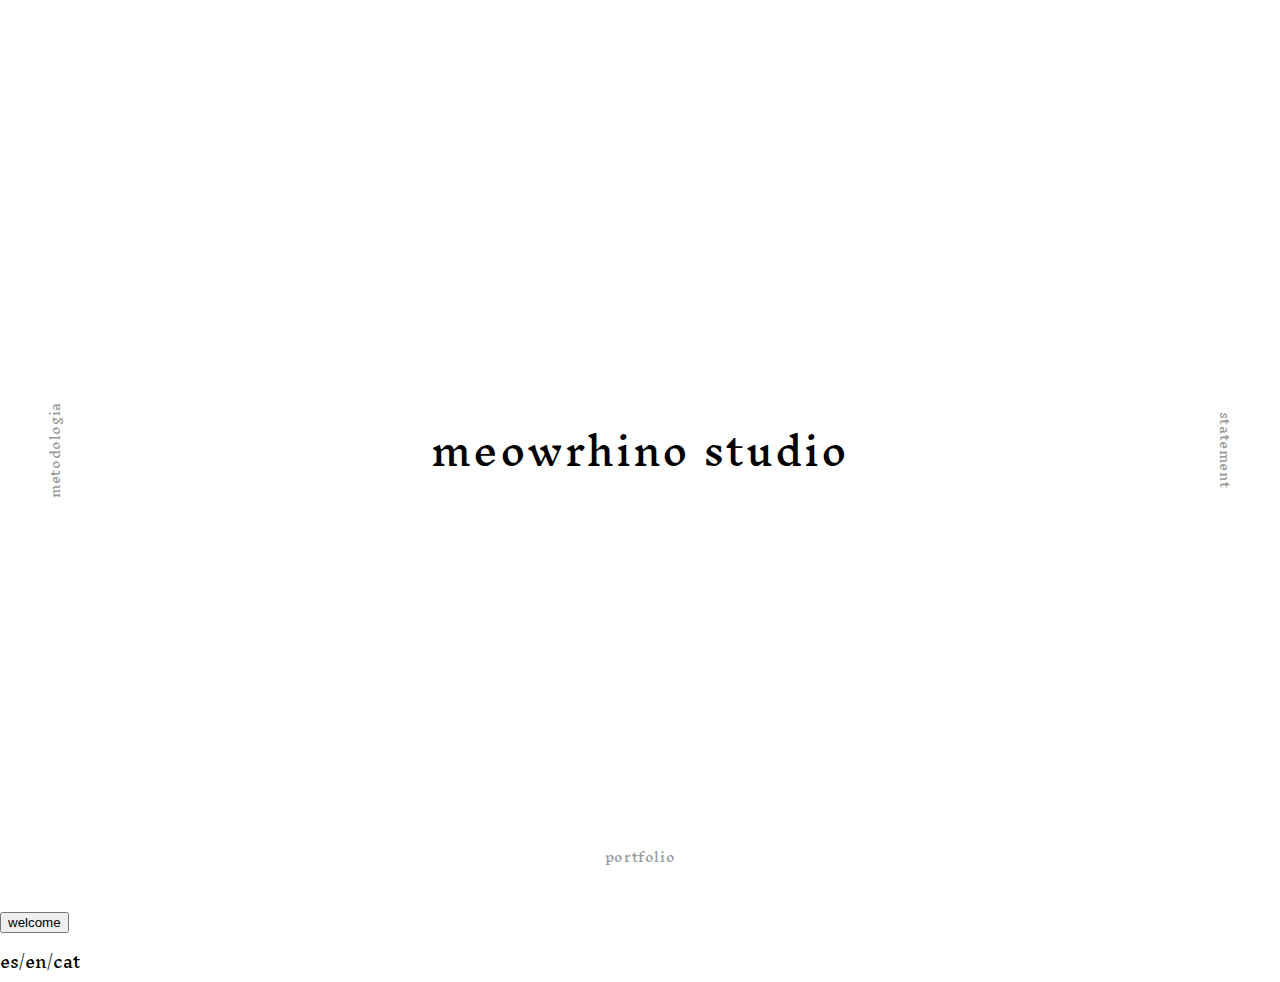
<file: index.html>
<!DOCTYPE html>
<html lang="es">

<head>
    <meta charset="UTF-8">
    <meta name="viewport" content="width=device-width, initial-scale=1.0">
    <meta name="theme-color" content="#ffffff" id="themeColor">

    <title>meowrhino studio</title>
    <meta name="description" content="meowrhino studio - estudio de diseño web basado en Barcelona">

    <link rel="preconnect" href="https://fonts.googleapis.com">
    <link rel="preconnect" href="https://fonts.gstatic.com" crossorigin>
    <link href="https://fonts.googleapis.com/css2?family=Inknut+Antiqua:wght@300;400;500;600;700&display=swap" rel="stylesheet">

    <link rel="stylesheet" href="style.css">
</head>

<body>
    <div id="content"></div>
    <script src="script.js"></script>
</body>

</html>
</file>
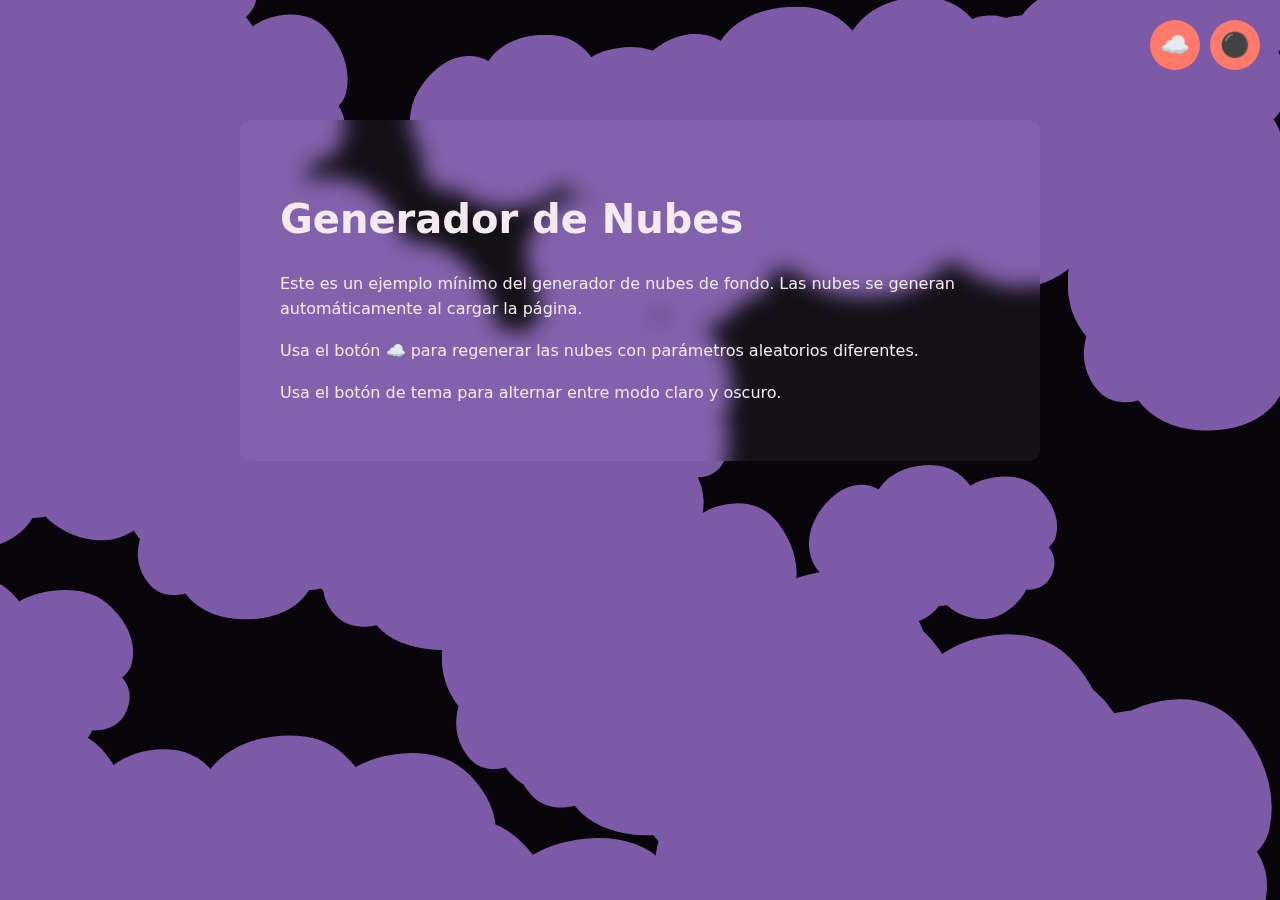
<file: generar nubes/ejemplo.html>
<!DOCTYPE html>
<html lang="es" data-theme="dark">

<head>
  <meta charset="UTF-8">
  <meta name="viewport" content="width=device-width, initial-scale=1.0">
  <title>Ejemplo - Generador de Nubes</title>
  <style>
    /* Variables de la forma de la nube */
    :root {
      --nube: polygon(
        99.426% 44.728%, 99.426% 44.728%, 99.871% 41.37%, 99.98% 37.982%, 99.78% 34.598%,
        99.298% 31.252%, 98.561% 27.979%, 97.597% 24.812%, 96.432% 21.786%, 95.095% 18.935%,
        93.611% 16.293%, 92.009% 13.895%, 92.009% 13.895%, 90.386% 11.942%, 88.654% 10.355%,
        86.828% 9.112%, 84.925% 8.191%, 82.96% 7.57%, 80.948% 7.227%, 78.907% 7.141%,
        76.851% 7.288%, 74.797% 7.648%, 72.759% 8.198%, 72.759% 8.198%, 71.935% 8.479%,
        71.117% 8.802%, 70.308% 9.166%, 69.509% 9.573%, 68.72% 10.022%, 67.943% 10.512%,
        67.179% 11.044%, 66.429% 11.618%, 65.695% 12.234%, 64.978% 12.891%, 64.978% 12.891%,
        64.649% 12.219%, 64.312% 11.557%, 63.967% 10.909%, 63.614% 10.272%, 63.253% 9.649%,
        62.886% 9.04%, 62.511% 8.446%, 62.129% 7.866%, 61.741% 7.301%, 61.347% 6.752%,
        61.347% 6.752%, 59.724% 4.799%, 57.992% 3.213%, 56.166% 1.97%, 54.263% 1.049%,
        52.297% 0.428%, 50.286% 0.085%, 48.245% -0.002%, 46.189% 0.145%, 44.134% 0.505%,
        42.097% 1.055%, 42.097% 1.055%, 40.406% 1.679%, 38.751% 2.481%, 37.142% 3.46%,
        35.59% 4.616%, 34.105% 5.948%, 32.698% 7.458%, 31.379% 9.143%, 30.159% 11.005%,
        29.048% 13.042%, 28.058% 15.255%, 28.058% 15.255%, 27.516% 14.778%, 26.964% 14.337%,
        26.402% 13.933%, 25.83% 13.569%, 25.248% 13.244%, 24.658% 12.962%, 24.058% 12.723%,
        23.45% 12.528%, 22.833% 12.38%, 22.208% 12.279%, 22.208% 12.279%, 20.213% 12.271%,
        18.266% 12.683%, 16.375% 13.478%, 14.546% 14.621%, 12.787% 16.076%, 11.105% 17.808%,
        9.507% 19.78%, 7.999% 21.958%, 6.591% 24.305%, 5.287% 26.786%, 5.287% 26.786%,
        4.106% 29.369%, 3.047% 32.078%, 2.125% 34.894%, 1.351% 37.802%, 0.74% 40.785%,
        0.303% 43.825%, 0.054% 46.906%, 0.005% 50.011%, 0.171% 53.123%, 0.563% 56.225%,
        0.563% 56.225%, 0.803% 57.519%, 1.083% 58.778%, 1.403% 60.002%, 1.761% 61.191%,
        2.155% 62.345%, 2.585% 63.464%, 3.048% 64.548%, 3.543% 65.596%, 4.069% 66.608%,
        4.625% 67.585%, 4.625% 67.585%, 4.542% 68.011%, 4.464% 68.44%, 4.393% 68.871%,
        4.327% 69.305%, 4.268% 69.741%, 4.213% 70.178%, 4.164% 70.615%, 4.121% 71.051%,
        4.083% 71.488%, 4.051% 71.922%, 4.051% 71.922%, 3.996% 73.58%, 4.052% 75.222%,
        4.213% 76.837%, 4.474% 78.417%, 4.83% 79.951%, 5.276% 81.431%, 5.804% 82.847%,
        6.411% 84.19%, 7.09% 85.449%, 7.837% 86.616%, 7.837% 86.616%, 8.563% 87.542%,
        9.34% 88.315%, 10.161% 88.942%, 11.018% 89.43%, 11.905% 89.786%, 12.816% 90.016%,
        13.742% 90.129%, 14.676% 90.131%, 15.613% 90.029%, 16.545% 89.83%, 16.545% 89.83%,
        16.634% 89.804%, 16.723% 89.777%, 16.811% 89.749%, 16.898% 89.72%, 16.984% 89.69%,
        17.07% 89.659%, 17.155% 89.627%, 17.239% 89.594%, 17.323% 89.559%, 17.406% 89.524%,
        17.406% 89.524%, 18.764% 91.763%, 20.268% 93.695%, 21.899% 95.335%, 23.639% 96.696%,
        25.466% 97.796%, 27.364% 98.648%, 29.312% 99.267%, 31.291% 99.669%, 33.281% 99.869%,
        35.265% 99.881%, 35.265% 99.881%, 37.204% 99.716%, 39.152% 99.364%, 41.086% 98.81%,
        42.982% 98.039%, 44.818% 97.037%, 46.57% 95.789%, 48.216% 94.281%, 49.733% 92.497%,
        51.097% 90.423%, 52.285% 88.045%, 52.285% 88.045%, 52.613% 88.03%, 52.941% 88.006%,
        53.268% 87.974%, 53.596% 87.932%, 53.924% 87.883%, 54.252% 87.825%, 54.58% 87.76%,
        54.907% 87.686%, 55.235% 87.606%, 55.563% 87.517%, 55.563% 87.517%, 56.701% 89.03%,
        57.907% 90.405%, 59.173% 91.64%, 60.492% 92.733%, 61.86% 93.682%, 63.268% 94.487%,
        64.712% 95.145%, 66.183% 95.656%, 67.675% 96.016%, 69.183% 96.225%, 69.183% 96.225%,
        70.986% 96.212%, 72.749% 95.872%, 74.466% 95.229%, 76.134% 94.307%, 77.746% 93.127%,
        79.298% 91.715%, 80.784% 90.093%, 82.2% 88.284%, 83.541% 86.312%, 84.801% 84.201%,
        84.801% 84.201%, 85.12% 83.613%, 85.428% 83.014%, 85.724% 82.403%, 86.009% 81.781%,
        86.282% 81.148%, 86.543% 80.506%, 86.793% 79.853%, 87.032% 79.191%, 87.258% 78.52%,
        87.473% 77.84%, 87.473% 77.84%, 88.153% 77.897%, 88.834% 77.883%, 89.514% 77.802%,
        90.192% 77.654%, 90.864% 77.441%, 91.529% 77.165%, 92.184% 76.827%, 92.828% 76.429%,
        93.458% 75.973%, 94.073% 75.46%, 94.073% 75.46%, 94.856% 74.659%, 95.566% 73.733%,
        96.202% 72.696%, 96.769% 71.559%, 97.267% 70.334%, 97.698% 69.035%, 98.065% 67.673%,
        98.369% 66.26%, 98.613% 64.81%, 98.797% 63.334%, 98.797% 63.334%, 98.894% 62.023%,
        98.915% 60.717%, 98.862% 59.423%, 98.738% 58.146%, 98.545% 56.892%, 98.284% 55.668%,
        97.958% 54.48%, 97.569% 53.334%, 97.12% 52.235%, 96.612% 51.191%, 96.612% 51.191%,
        96.993% 50.688%, 97.355% 50.158%, 97.696% 49.599%, 98.016% 49.009%, 98.313% 48.387%,
        98.586% 47.73%, 98.836% 47.038%, 99.059% 46.308%, 99.256% 45.539%, 99.426% 44.728%
      );
    }

    /* Paletas de color */
    html[data-theme="light"] {
      --bg: #f7f7f7;
      --text: #333333;
      --accent: #fcc61d;
      --clouds: #DEB887;
    }

    html[data-theme="dark"] {
      --bg: #07040a;
      --text: #f4eaef;
      --accent: #ff7a6a;
      --clouds: #7c5aa8;
    }

    /* Reset básico */
    * {
      box-sizing: border-box;
    }

    body {
      margin: 0;
      padding: 20px;
      font-family: system-ui, -apple-system, sans-serif;
      background-color: var(--bg);
      color: var(--text);
      overflow-x: hidden;
      transition: background-color 0.3s, color 0.3s;
      line-height: 1.6;
    }

    /* Contenedor de fondo de nubes */
    #backgroundContainer {
      position: fixed;
      top: 0;
      left: 0;
      width: 200%;
      height: 200%;
      pointer-events: none;
      overflow: hidden;
      z-index: -2;
    }

    /* Estilo de cada nube */
    .cloud {
      position: absolute;
      background: var(--clouds);
      clip-path: var(--nube);
      filter: drop-shadow(0 4px 6px rgba(0, 0, 0, 0.15));
      animation: float linear infinite;
    }

    /* Animaciones de flotación */
    @keyframes float1 {
      0% {
        transform: translate(0, 0);
      }
      50% {
        transform: translate(-30px, 20px) rotate(1deg);
      }
      100% {
        transform: translate(0, 0);
      }
    }

    @keyframes float2 {
      0% {
        transform: translate(0, 0);
      }
      50% {
        transform: translate(25px, -15px) rotate(-1deg);
      }
      100% {
        transform: translate(0, 0);
      }
    }

    @keyframes float3 {
      0% {
        transform: translate(0, 0);
      }
      50% {
        transform: translate(-20px, -25px) rotate(2deg);
      }
      100% {
        transform: translate(0, 0);
      }
    }

    @keyframes float4 {
      0% {
        transform: translate(0, 0);
      }
      50% {
        transform: translate(35px, 10px) rotate(-2deg);
      }
      100% {
        transform: translate(0, 0);
      }
    }

    /* Botones de control */
    nav {
      position: fixed;
      top: 20px;
      right: 20px;
      display: flex;
      gap: 10px;
      z-index: 1000;
    }

    nav button {
      background: var(--accent);
      border: none;
      border-radius: 50%;
      width: 50px;
      height: 50px;
      font-size: 24px;
      cursor: pointer;
      transition: transform 0.2s;
    }

    nav button:hover {
      transform: scale(1.1);
    }

    /* Contenido de ejemplo */
    .container {
      max-width: 800px;
      margin: 100px auto;
      padding: 40px;
      background: rgba(255, 255, 255, 0.05);
      border-radius: 10px;
      backdrop-filter: blur(10px);
    }

    h1 {
      font-size: 2.5em;
      margin-bottom: 0.5em;
    }

    p {
      margin-bottom: 1em;
    }
  </style>
</head>

<body>
  <!-- Contenedor de nubes (fondo dinámico) -->
  <div id="backgroundContainer"></div>

  <!-- Botones de control -->
  <nav>
    <button id="randomizeClouds" aria-label="regenerar nubes">☁️</button>
    <button id="toggleTheme" aria-label="cambiar tema">⚫️</button>
  </nav>

  <!-- Contenido de ejemplo -->
  <div class="container">
    <h1>Generador de Nubes</h1>
    <p>
      Este es un ejemplo mínimo del generador de nubes de fondo. Las nubes se generan automáticamente al cargar la
      página.
    </p>
    <p>
      Usa el botón ☁️ para regenerar las nubes con parámetros aleatorios diferentes.
    </p>
    <p>
      Usa el botón de tema para alternar entre modo claro y oscuro.
    </p>
  </div>

  <script>
    (() => {
      // Utilidades
      const qs = (sel) => document.querySelector(sel);
      const randomBetween = (min, max) => Math.random() * (max - min) + min;

      // Gestión de tema
      const themeBtn = qs("#toggleTheme");
      const root = document.documentElement;
      const themes = ["light", "dark"];
      const emojis = { light: "⚪️", dark: "⚫️" };

      let currentThemeIndex = Math.max(0, themes.indexOf(root.getAttribute("data-theme")));

      function applyTheme(theme) {
        root.setAttribute("data-theme", theme);
        themeBtn.textContent = emojis[theme] || "🎛️";
        currentThemeIndex = themes.indexOf(theme);
      }

      themeBtn.addEventListener("click", () => {
        currentThemeIndex = (currentThemeIndex + 1) % themes.length;
        applyTheme(themes[currentThemeIndex]);
      });

      // Gestión de nubes
      const bgContainer = qs("#backgroundContainer");

      function getRandomCloudParams() {
        let minW = randomBetween(40, 250);
        let maxW = randomBetween(400, 600);
        if (minW > maxW) [minW, maxW] = [maxW, minW];

        const isMobile = window.innerWidth <= 600;
        const count = isMobile
          ? Math.floor(randomBetween(20, 35))
          : Math.floor(randomBetween(50, 120));

        return {
          count,
          minWidth: minW,
          maxWidth: maxW,
          durationRange: [randomBetween(12, 20), randomBetween(22, 30)],
        };
      }

      function clearContainer(container) {
        while (container.firstChild) {
          container.removeChild(container.firstChild);
        }
      }

      function createCloud(params) {
        const cloud = document.createElement("div");
        cloud.className = "cloud";

        const w = randomBetween(params.minWidth, params.maxWidth);
        cloud.style.width = `${w}px`;
        cloud.style.height = `${w * randomBetween(0.6, 0.8)}px`;
        cloud.style.top = `${randomBetween(-10, 110)}%`;
        cloud.style.left = `${randomBetween(-10, 110)}%`;
        cloud.style.opacity = "1";

        cloud.style.animationDuration = `${randomBetween(...params.durationRange)}s`;
        cloud.style.animationDelay = `${randomBetween(0, 5)}s`;
        cloud.style.animationName = `float${Math.floor(randomBetween(1, 5))}`;

        return cloud;
      }

      function generateClouds(params) {
        clearContainer(bgContainer);

        const frag = document.createDocumentFragment();
        for (let i = 0; i < params.count; i++) {
          frag.appendChild(createCloud(params));
        }
        bgContainer.appendChild(frag);
      }

      // Inicializar
      let cloudParams = getRandomCloudParams();
      generateClouds(cloudParams);

      // Botón de randomización
      qs("#randomizeClouds").addEventListener("click", () => {
        cloudParams = getRandomCloudParams();
        generateClouds(cloudParams);
      });
    })();
  </script>
</body>

</html>
</file>
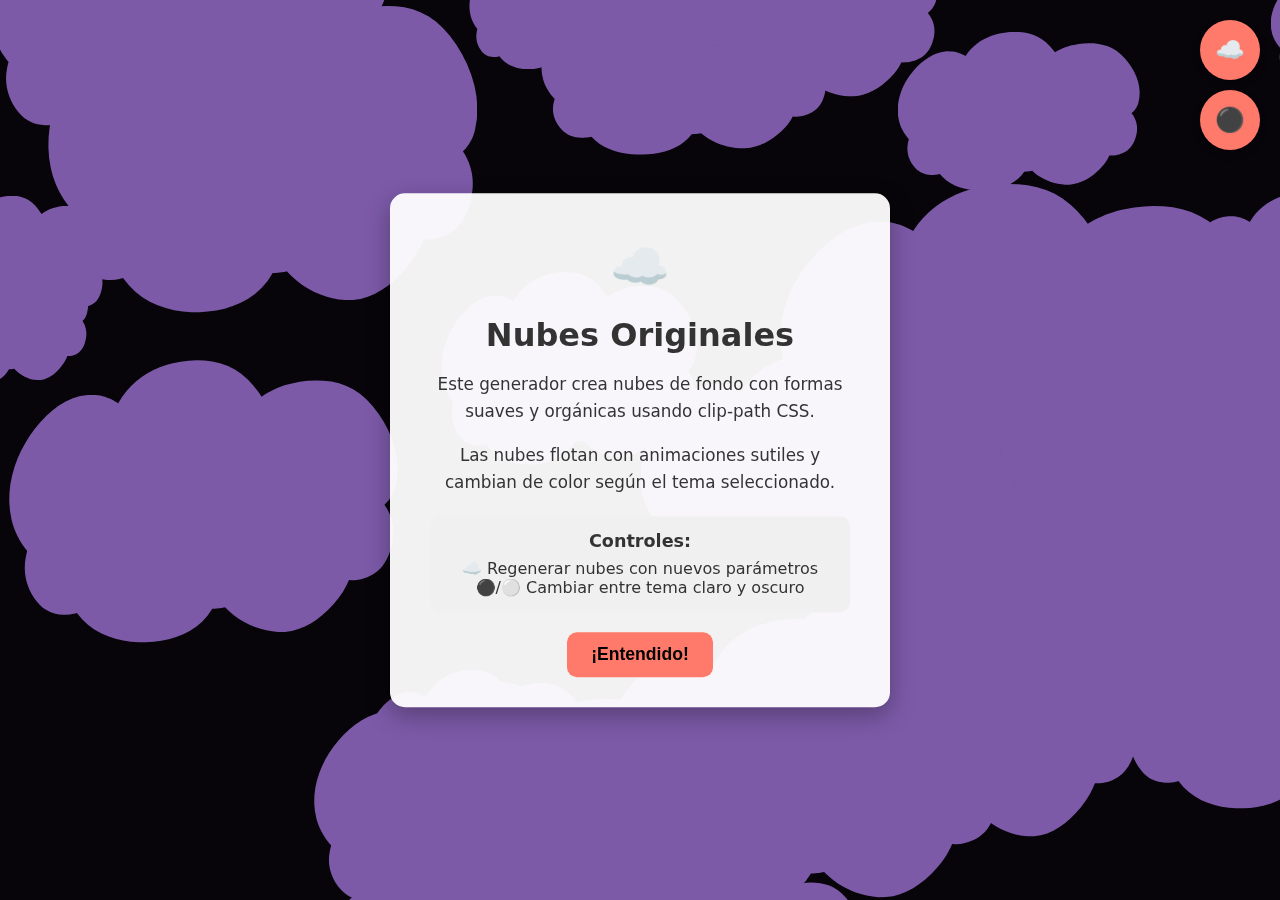
<file: generar nubes/verNubes.html>
<!DOCTYPE html>
<html lang="es" data-theme="dark">

<head>
  <meta charset="UTF-8">
  <meta name="viewport" content="width=device-width, initial-scale=1.0">
  <title>Nubes Originales - Vista Previa</title>
  <style>
    /* Variables de la forma de la nube */
    :root {
      --nube: polygon(
        99.426% 44.728%, 99.426% 44.728%, 99.871% 41.37%, 99.98% 37.982%, 99.78% 34.598%,
        99.298% 31.252%, 98.561% 27.979%, 97.597% 24.812%, 96.432% 21.786%, 95.095% 18.935%,
        93.611% 16.293%, 92.009% 13.895%, 92.009% 13.895%, 90.386% 11.942%, 88.654% 10.355%,
        86.828% 9.112%, 84.925% 8.191%, 82.96% 7.57%, 80.948% 7.227%, 78.907% 7.141%,
        76.851% 7.288%, 74.797% 7.648%, 72.759% 8.198%, 72.759% 8.198%, 71.935% 8.479%,
        71.117% 8.802%, 70.308% 9.166%, 69.509% 9.573%, 68.72% 10.022%, 67.943% 10.512%,
        67.179% 11.044%, 66.429% 11.618%, 65.695% 12.234%, 64.978% 12.891%, 64.978% 12.891%,
        64.649% 12.219%, 64.312% 11.557%, 63.967% 10.909%, 63.614% 10.272%, 63.253% 9.649%,
        62.886% 9.04%, 62.511% 8.446%, 62.129% 7.866%, 61.741% 7.301%, 61.347% 6.752%,
        61.347% 6.752%, 59.724% 4.799%, 57.992% 3.213%, 56.166% 1.97%, 54.263% 1.049%,
        52.297% 0.428%, 50.286% 0.085%, 48.245% -0.002%, 46.189% 0.145%, 44.134% 0.505%,
        42.097% 1.055%, 42.097% 1.055%, 40.406% 1.679%, 38.751% 2.481%, 37.142% 3.46%,
        35.59% 4.616%, 34.105% 5.948%, 32.698% 7.458%, 31.379% 9.143%, 30.159% 11.005%,
        29.048% 13.042%, 28.058% 15.255%, 28.058% 15.255%, 27.516% 14.778%, 26.964% 14.337%,
        26.402% 13.933%, 25.83% 13.569%, 25.248% 13.244%, 24.658% 12.962%, 24.058% 12.723%,
        23.45% 12.528%, 22.833% 12.38%, 22.208% 12.279%, 22.208% 12.279%, 20.213% 12.271%,
        18.266% 12.683%, 16.375% 13.478%, 14.546% 14.621%, 12.787% 16.076%, 11.105% 17.808%,
        9.507% 19.78%, 7.999% 21.958%, 6.591% 24.305%, 5.287% 26.786%, 5.287% 26.786%,
        4.106% 29.369%, 3.047% 32.078%, 2.125% 34.894%, 1.351% 37.802%, 0.74% 40.785%,
        0.303% 43.825%, 0.054% 46.906%, 0.005% 50.011%, 0.171% 53.123%, 0.563% 56.225%,
        0.563% 56.225%, 0.803% 57.519%, 1.083% 58.778%, 1.403% 60.002%, 1.761% 61.191%,
        2.155% 62.345%, 2.585% 63.464%, 3.048% 64.548%, 3.543% 65.596%, 4.069% 66.608%,
        4.625% 67.585%, 4.625% 67.585%, 4.542% 68.011%, 4.464% 68.44%, 4.393% 68.871%,
        4.327% 69.305%, 4.268% 69.741%, 4.213% 70.178%, 4.164% 70.615%, 4.121% 71.051%,
        4.083% 71.488%, 4.051% 71.922%, 4.051% 71.922%, 3.996% 73.58%, 4.052% 75.222%,
        4.213% 76.837%, 4.474% 78.417%, 4.83% 79.951%, 5.276% 81.431%, 5.804% 82.847%,
        6.411% 84.19%, 7.09% 85.449%, 7.837% 86.616%, 7.837% 86.616%, 8.563% 87.542%,
        9.34% 88.315%, 10.161% 88.942%, 11.018% 89.43%, 11.905% 89.786%, 12.816% 90.016%,
        13.742% 90.129%, 14.676% 90.131%, 15.613% 90.029%, 16.545% 89.83%, 16.545% 89.83%,
        16.634% 89.804%, 16.723% 89.777%, 16.811% 89.749%, 16.898% 89.72%, 16.984% 89.69%,
        17.07% 89.659%, 17.155% 89.627%, 17.239% 89.594%, 17.323% 89.559%, 17.406% 89.524%,
        17.406% 89.524%, 18.764% 91.763%, 20.268% 93.695%, 21.899% 95.335%, 23.639% 96.696%,
        25.466% 97.796%, 27.364% 98.648%, 29.312% 99.267%, 31.291% 99.669%, 33.281% 99.869%,
        35.265% 99.881%, 35.265% 99.881%, 37.204% 99.716%, 39.152% 99.364%, 41.086% 98.81%,
        42.982% 98.039%, 44.818% 97.037%, 46.57% 95.789%, 48.216% 94.281%, 49.733% 92.497%,
        51.097% 90.423%, 52.285% 88.045%, 52.285% 88.045%, 52.613% 88.03%, 52.941% 88.006%,
        53.268% 87.974%, 53.596% 87.932%, 53.924% 87.883%, 54.252% 87.825%, 54.58% 87.76%,
        54.907% 87.686%, 55.235% 87.606%, 55.563% 87.517%, 55.563% 87.517%, 56.701% 89.03%,
        57.907% 90.405%, 59.173% 91.64%, 60.492% 92.733%, 61.86% 93.682%, 63.268% 94.487%,
        64.712% 95.145%, 66.183% 95.656%, 67.675% 96.016%, 69.183% 96.225%, 69.183% 96.225%,
        70.986% 96.212%, 72.749% 95.872%, 74.466% 95.229%, 76.134% 94.307%, 77.746% 93.127%,
        79.298% 91.715%, 80.784% 90.093%, 82.2% 88.284%, 83.541% 86.312%, 84.801% 84.201%,
        84.801% 84.201%, 85.12% 83.613%, 85.428% 83.014%, 85.724% 82.403%, 86.009% 81.781%,
        86.282% 81.148%, 86.543% 80.506%, 86.793% 79.853%, 87.032% 79.191%, 87.258% 78.52%,
        87.473% 77.84%, 87.473% 77.84%, 88.153% 77.897%, 88.834% 77.883%, 89.514% 77.802%,
        90.192% 77.654%, 90.864% 77.441%, 91.529% 77.165%, 92.184% 76.827%, 92.828% 76.429%,
        93.458% 75.973%, 94.073% 75.46%, 94.073% 75.46%, 94.856% 74.659%, 95.566% 73.733%,
        96.202% 72.696%, 96.769% 71.559%, 97.267% 70.334%, 97.698% 69.035%, 98.065% 67.673%,
        98.369% 66.26%, 98.613% 64.81%, 98.797% 63.334%, 98.797% 63.334%, 98.894% 62.023%,
        98.915% 60.717%, 98.862% 59.423%, 98.738% 58.146%, 98.545% 56.892%, 98.284% 55.668%,
        97.958% 54.48%, 97.569% 53.334%, 97.12% 52.235%, 96.612% 51.191%, 96.612% 51.191%,
        96.993% 50.688%, 97.355% 50.158%, 97.696% 49.599%, 98.016% 49.009%, 98.313% 48.387%,
        98.586% 47.73%, 98.836% 47.038%, 99.059% 46.308%, 99.256% 45.539%, 99.426% 44.728%
      );
    }

    /* Paletas de color */
    html[data-theme="light"] {
      --bg: #f7f7f7;
      --text: #333333;
      --accent: #fcc61d;
      --clouds: #DEB887;
    }

    html[data-theme="dark"] {
      --bg: #07040a;
      --text: #f4eaef;
      --accent: #ff7a6a;
      --clouds: #7c5aa8;
    }

    /* Reset básico */
    * {
      box-sizing: border-box;
    }

    body {
      margin: 0;
      padding: 0;
      font-family: system-ui, -apple-system, sans-serif;
      background-color: var(--bg);
      color: var(--text);
      overflow: hidden;
      transition: background-color 0.3s, color 0.3s;
    }

    /* Contenedor de fondo de nubes */
    #backgroundContainer {
      position: fixed;
      top: 0;
      left: 0;
      width: 200%;
      height: 200%;
      pointer-events: none;
      overflow: hidden;
      z-index: 1;
    }

    /* Estilo de cada nube */
    .cloud {
      position: absolute;
      background: var(--clouds);
      clip-path: var(--nube);
      filter: drop-shadow(0 4px 6px rgba(0, 0, 0, 0.15));
      animation: float linear infinite;
    }

    /* Animaciones de flotación */
    @keyframes float1 {
      0% {
        transform: translate(0, 0);
      }

      50% {
        transform: translate(-30px, 20px) rotate(1deg);
      }

      100% {
        transform: translate(0, 0);
      }
    }

    @keyframes float2 {
      0% {
        transform: translate(0, 0);
      }

      50% {
        transform: translate(25px, -15px) rotate(-1deg);
      }

      100% {
        transform: translate(0, 0);
      }
    }

    @keyframes float3 {
      0% {
        transform: translate(0, 0);
      }

      50% {
        transform: translate(-20px, -25px) rotate(2deg);
      }

      100% {
        transform: translate(0, 0);
      }
    }

    @keyframes float4 {
      0% {
        transform: translate(0, 0);
      }

      50% {
        transform: translate(35px, 10px) rotate(-2deg);
      }

      100% {
        transform: translate(0, 0);
      }
    }

    /* Botones de control */
    nav {
      position: fixed;
      top: 20px;
      right: 20px;
      display: flex;
      gap: 10px;
      z-index: 1000;
      flex-direction: column;
    }

    nav button {
      background: var(--accent);
      border: none;
      border-radius: 50%;
      width: 60px;
      height: 60px;
      font-size: 24px;
      cursor: pointer;
      transition: transform 0.2s;
      box-shadow: 0 4px 8px rgba(0, 0, 0, 0.2);
    }

    nav button:hover {
      transform: scale(1.1);
    }

    nav button:active {
      transform: scale(0.95);
    }

    /* Panel de información */
    .preview-info {
      position: fixed;
      top: 50%;
      left: 50%;
      transform: translate(-50%, -50%);
      background: rgba(255, 255, 255, 0.95);
      border-radius: 15px;
      padding: 30px 40px;
      max-width: 500px;
      z-index: 999;
      box-shadow: 0 8px 24px rgba(0, 0, 0, 0.3);
      text-align: center;
      color: #333;
    }

    .preview-info h1 {
      font-size: 2em;
      margin-bottom: 15px;
      color: #333;
    }

    .preview-info p {
      font-size: 1.05em;
      line-height: 1.6;
      margin-bottom: 12px;
    }

    .preview-info .emoji {
      font-size: 3em;
      margin: 15px 0;
      display: block;
    }

    .preview-info .controls-hint {
      background: #f0f0f0;
      padding: 15px;
      border-radius: 10px;
      margin-top: 20px;
    }

    .preview-info .controls-hint strong {
      display: block;
      margin-bottom: 8px;
      font-size: 1.1em;
    }

    .close-info {
      background: var(--accent);
      border: none;
      border-radius: 10px;
      padding: 12px 24px;
      font-size: 1.1em;
      font-weight: bold;
      cursor: pointer;
      margin-top: 20px;
      transition: all 0.2s ease;
    }

    .close-info:hover {
      transform: scale(1.05);
    }

    .close-info:active {
      transform: scale(0.95);
    }

    .preview-info.hidden {
      display: none;
    }

    /* Botón para mostrar info de nuevo */
    #showInfo {
      position: fixed;
      bottom: 20px;
      left: 50%;
      transform: translateX(-50%);
      background: rgba(255, 255, 255, 0.9);
      border: none;
      border-radius: 25px;
      padding: 10px 20px;
      font-size: 0.9em;
      cursor: pointer;
      z-index: 998;
      transition: all 0.2s ease;
      color: #333;
    }

    #showInfo:hover {
      background: #ffffff;
      transform: translateX(-50%) scale(1.05);
    }

    @media (max-width: 600px) {
      nav {
        flex-direction: row;
        top: auto;
        bottom: 20px;
      }

      nav button {
        width: 50px;
        height: 50px;
        font-size: 20px;
      }

      .preview-info {
        padding: 20px;
        max-width: 90%;
      }

      .preview-info h1 {
        font-size: 1.5em;
      }

      .preview-info p {
        font-size: 0.95em;
      }
    }
  </style>
</head>

<body>
  <!-- Contenedor de nubes (fondo dinámico) -->
  <div id="backgroundContainer"></div>

  <!-- Botones de control -->
  <nav>
    <button id="randomizeClouds" aria-label="regenerar nubes" title="Regenerar nubes">☁️</button>
    <button id="toggleTheme" aria-label="cambiar tema" title="Cambiar tema">⚫️</button>
  </nav>

  <!-- Panel de información -->
  <div class="preview-info" id="infoPanel">
    <span class="emoji">☁️</span>
    <h1>Nubes Originales</h1>
    <p>
      Este generador crea nubes de fondo con formas suaves y orgánicas usando clip-path CSS.
    </p>
    <p>
      Las nubes flotan con animaciones sutiles y cambian de color según el tema seleccionado.
    </p>
    <div class="controls-hint">
      <strong>Controles:</strong>
      ☁️ Regenerar nubes con nuevos parámetros<br>
      ⚫️/⚪️ Cambiar entre tema claro y oscuro
    </div>
    <button class="close-info" id="closeInfo">¡Entendido!</button>
  </div>

  <!-- Botón para mostrar info de nuevo -->
  <button id="showInfo" style="display: none;">ℹ️ Mostrar información</button>

  <script>
    (() => {
      // Utilidades
      const qs = (sel) => document.querySelector(sel);
      const randomBetween = (min, max) => Math.random() * (max - min) + min;

      // Gestión de tema
      const themeBtn = qs("#toggleTheme");
      const root = document.documentElement;
      const themes = ["light", "dark"];
      const emojis = { light: "⚪️", dark: "⚫️" };

      let currentThemeIndex = Math.max(0, themes.indexOf(root.getAttribute("data-theme")));

      function applyTheme(theme) {
        root.setAttribute("data-theme", theme);
        themeBtn.textContent = emojis[theme] || "🎛️";
        currentThemeIndex = themes.indexOf(theme);
      }

      themeBtn.addEventListener("click", () => {
        currentThemeIndex = (currentThemeIndex + 1) % themes.length;
        applyTheme(themes[currentThemeIndex]);
      });

      // Gestión de nubes
      const bgContainer = qs("#backgroundContainer");

      function getRandomCloudParams() {
        let minW = randomBetween(40, 250);
        let maxW = randomBetween(400, 600);
        if (minW > maxW) [minW, maxW] = [maxW, minW];

        const isMobile = window.innerWidth <= 600;
        const count = isMobile
          ? Math.floor(randomBetween(20, 35))
          : Math.floor(randomBetween(50, 120));

        return {
          count,
          minWidth: minW,
          maxWidth: maxW,
          durationRange: [randomBetween(12, 20), randomBetween(22, 30)],
        };
      }

      function clearContainer(container) {
        while (container.firstChild) {
          container.removeChild(container.firstChild);
        }
      }

      function createCloud(params) {
        const cloud = document.createElement("div");
        cloud.className = "cloud";

        const w = randomBetween(params.minWidth, params.maxWidth);
        cloud.style.width = `${w}px`;
        cloud.style.height = `${w * randomBetween(0.6, 0.8)}px`;
        cloud.style.top = `${randomBetween(-10, 110)}%`;
        cloud.style.left = `${randomBetween(-10, 110)}%`;
        cloud.style.opacity = "1";

        cloud.style.animationDuration = `${randomBetween(...params.durationRange)}s`;
        cloud.style.animationDelay = `${randomBetween(0, 5)}s`;
        cloud.style.animationName = `float${Math.floor(randomBetween(1, 5))}`;

        return cloud;
      }

      function generateClouds(params) {
        clearContainer(bgContainer);

        const frag = document.createDocumentFragment();
        for (let i = 0; i < params.count; i++) {
          frag.appendChild(createCloud(params));
        }
        bgContainer.appendChild(frag);
        console.log(`☁️ ${params.count} nubes generadas`);
      }

      // Inicializar
      let cloudParams = getRandomCloudParams();
      generateClouds(cloudParams);

      // Botón de randomización
      qs("#randomizeClouds").addEventListener("click", () => {
        cloudParams = getRandomCloudParams();
        generateClouds(cloudParams);
      });

      // Gestión del panel de información
      const infoPanel = document.getElementById('infoPanel');
      const closeInfoBtn = document.getElementById('closeInfo');
      const showInfoBtn = document.getElementById('showInfo');

      closeInfoBtn.addEventListener('click', () => {
        infoPanel.classList.add('hidden');
        showInfoBtn.style.display = 'block';
      });

      showInfoBtn.addEventListener('click', () => {
        infoPanel.classList.remove('hidden');
        showInfoBtn.style.display = 'none';
      });

      // Cerrar con tecla Escape
      document.addEventListener('keydown', (e) => {
        if (e.key === 'Escape' && !infoPanel.classList.contains('hidden')) {
          closeInfoBtn.click();
        }
      });

      console.log('☁️ Generador de nubes originales iniciado');
    })();
  </script>
</body>

</html>
</file>
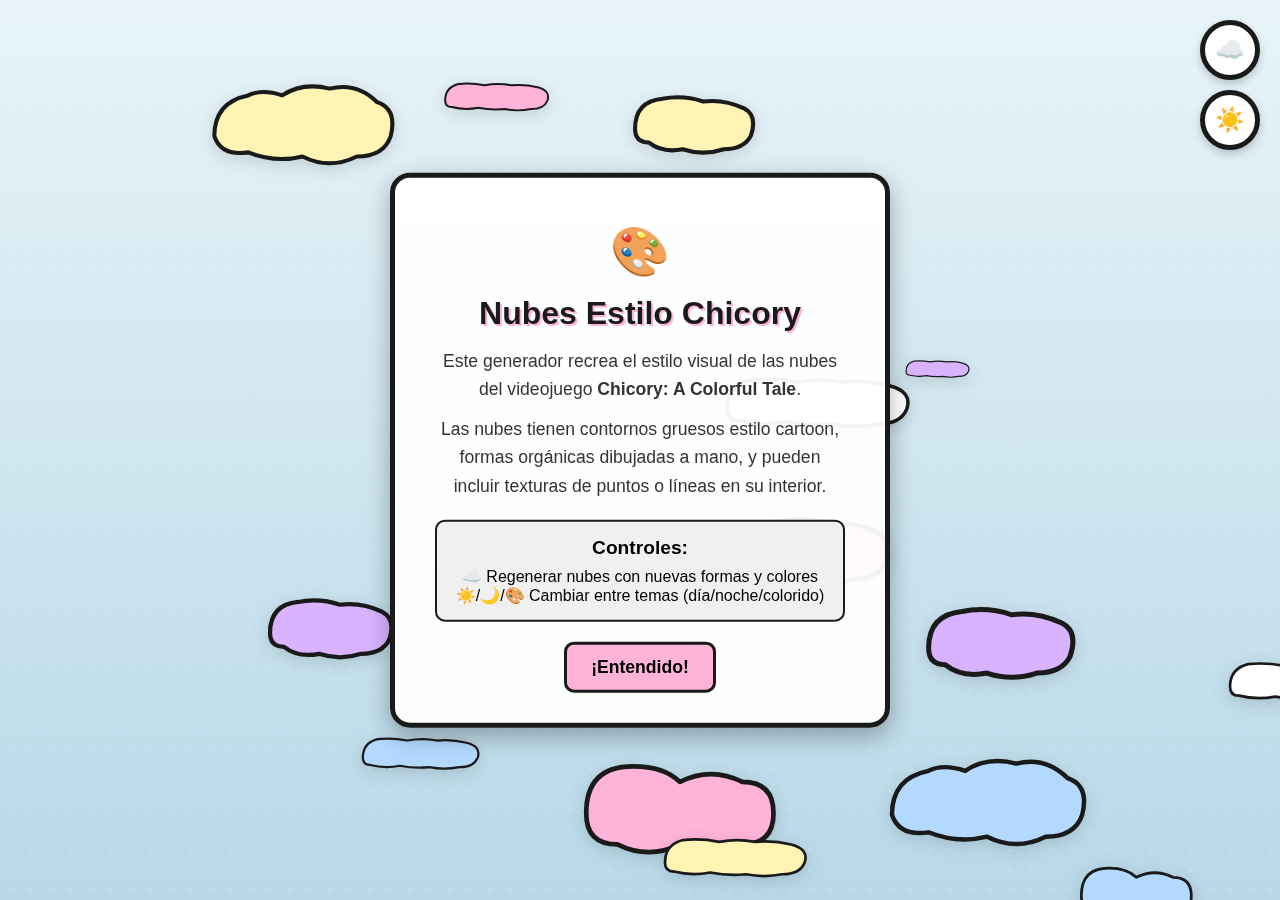
<file: nubeschicory/verNubes.html>
<!DOCTYPE html>
<html lang="es" data-theme="light">

<head>
  <meta charset="UTF-8">
  <meta name="viewport" content="width=device-width, initial-scale=1.0">
  <title>Nubes Estilo Chicory - Vista Previa</title>
  <link rel="stylesheet" href="nubesChicory.css">
  <style>
    /* Estilos adicionales para la vista previa */
    .preview-info {
      position: fixed;
      top: 50%;
      left: 50%;
      transform: translate(-50%, -50%);
      background: rgba(255, 255, 255, 0.95);
      border: 5px solid #1a1a1a;
      border-radius: 20px;
      padding: 30px 40px;
      max-width: 500px;
      z-index: 999;
      box-shadow: 0 8px 24px rgba(0, 0, 0, 0.3);
      text-align: center;
      font-family: 'Comic Sans MS', 'Chalkboard SE', 'Comic Neue', cursive, sans-serif;
    }

    .preview-info h1 {
      font-size: 2em;
      margin-bottom: 15px;
      color: #1a1a1a;
      text-shadow: 2px 2px 0 #ffb3d9;
    }

    .preview-info p {
      font-size: 1.1em;
      line-height: 1.6;
      color: #333;
      margin-bottom: 12px;
    }

    .preview-info .emoji {
      font-size: 3em;
      margin: 15px 0;
      display: block;
    }

    .preview-info .controls-hint {
      background: #f0f0f0;
      padding: 15px;
      border-radius: 10px;
      margin-top: 20px;
      border: 2px solid #1a1a1a;
    }

    .preview-info .controls-hint strong {
      display: block;
      margin-bottom: 8px;
      font-size: 1.2em;
    }

    .close-info {
      background: #ffb3d9;
      border: 3px solid #1a1a1a;
      border-radius: 10px;
      padding: 12px 24px;
      font-size: 1.1em;
      font-weight: bold;
      cursor: pointer;
      margin-top: 20px;
      font-family: inherit;
      transition: all 0.2s ease;
    }

    .close-info:hover {
      background: #ff99cc;
      transform: scale(1.05);
    }

    .close-info:active {
      transform: scale(0.95);
    }

    .preview-info.hidden {
      display: none;
    }

    /* Botón para mostrar info de nuevo */
    #showInfo {
      position: fixed;
      bottom: 20px;
      left: 50%;
      transform: translateX(-50%);
      background: rgba(255, 255, 255, 0.9);
      border: 3px solid #1a1a1a;
      border-radius: 25px;
      padding: 10px 20px;
      font-size: 0.9em;
      cursor: pointer;
      z-index: 998;
      font-family: inherit;
      transition: all 0.2s ease;
    }

    #showInfo:hover {
      background: #ffffff;
      transform: translateX(-50%) scale(1.05);
    }

    @media (max-width: 600px) {
      .preview-info {
        padding: 20px;
        max-width: 90%;
      }

      .preview-info h1 {
        font-size: 1.5em;
      }

      .preview-info p {
        font-size: 0.95em;
      }
    }
  </style>
</head>

<body>
  <!-- Contenedor de fondo con patrón -->
  <div id="backgroundContainer"></div>

  <!-- Contenedor de nubes SVG -->
  <div id="cloudsContainer"></div>

  <!-- Botones de control -->
  <nav>
    <button id="regenerateClouds" aria-label="regenerar nubes" title="Regenerar nubes">☁️</button>
    <button id="toggleTheme" aria-label="cambiar tema" title="Cambiar tema">☀️</button>
  </nav>

  <!-- Panel de información -->
  <div class="preview-info" id="infoPanel">
    <span class="emoji">🎨</span>
    <h1>Nubes Estilo Chicory</h1>
    <p>
      Este generador recrea el estilo visual de las nubes del videojuego <strong>Chicory: A Colorful Tale</strong>.
    </p>
    <p>
      Las nubes tienen contornos gruesos estilo cartoon, formas orgánicas dibujadas a mano, y pueden incluir texturas
      de puntos o líneas en su interior.
    </p>
    <div class="controls-hint">
      <strong>Controles:</strong>
      ☁️ Regenerar nubes con nuevas formas y colores<br>
      ☀️/🌙/🎨 Cambiar entre temas (día/noche/colorido)
    </div>
    <button class="close-info" id="closeInfo">¡Entendido!</button>
  </div>

  <!-- Botón para mostrar info de nuevo -->
  <button id="showInfo" style="display: none;">ℹ️ Mostrar información</button>

  <script src="nubesChicory.js"></script>
  <script>
    // Gestión del panel de información
    const infoPanel = document.getElementById('infoPanel');
    const closeInfoBtn = document.getElementById('closeInfo');
    const showInfoBtn = document.getElementById('showInfo');

    closeInfoBtn.addEventListener('click', () => {
      infoPanel.classList.add('hidden');
      showInfoBtn.style.display = 'block';
    });

    showInfoBtn.addEventListener('click', () => {
      infoPanel.classList.remove('hidden');
      showInfoBtn.style.display = 'none';
    });

    // Cerrar con tecla Escape
    document.addEventListener('keydown', (e) => {
      if (e.key === 'Escape' && !infoPanel.classList.contains('hidden')) {
        closeInfoBtn.click();
      }
    });
  </script>
</body>

</html>
</file>
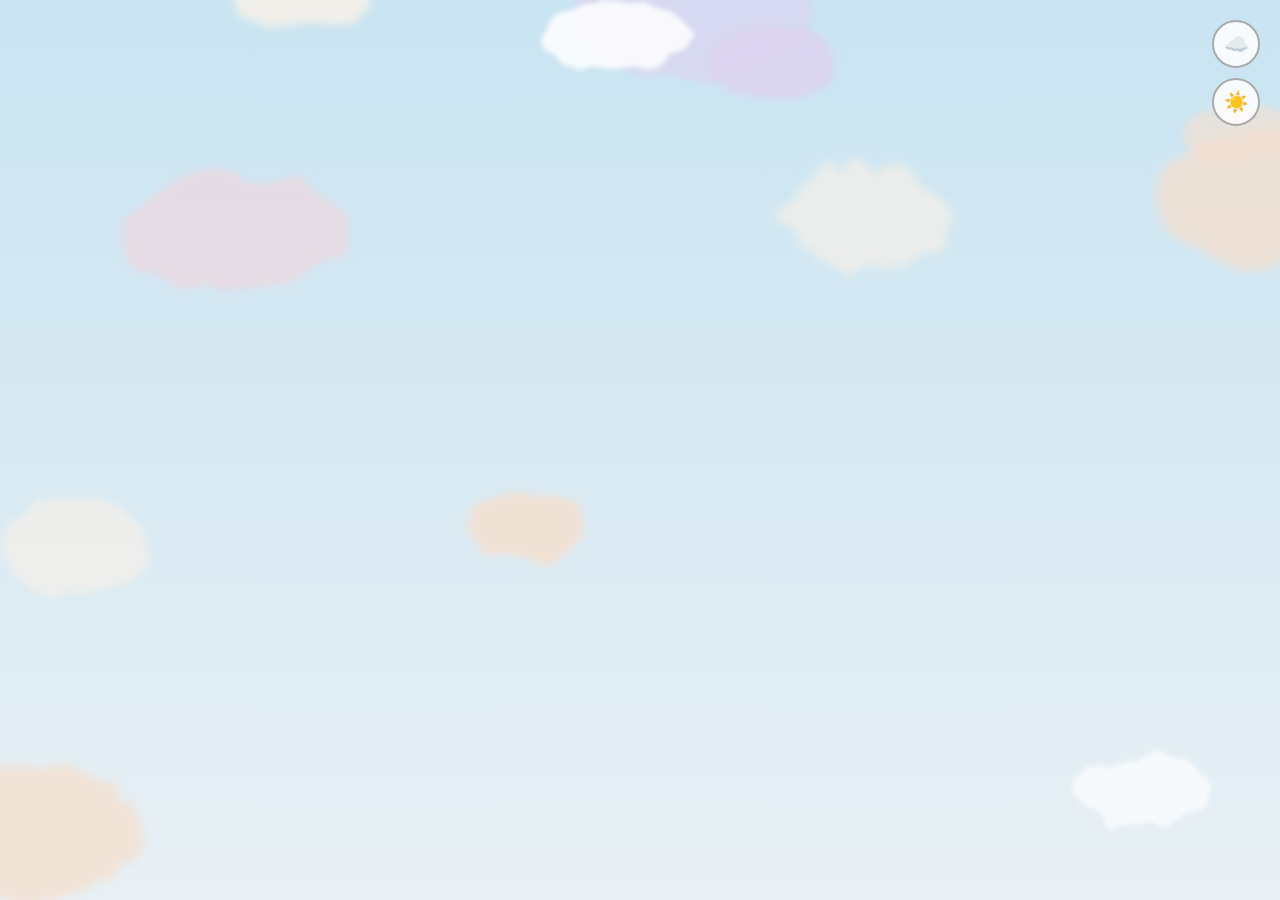
<file: nubes/nubes3/verNubes.html>
<!DOCTYPE html>
<html lang="es" data-theme="light">

<head>
  <meta charset="UTF-8">
  <meta name="viewport" content="width=device-width, initial-scale=1.0">
  <title>Nubes 3 — Nubes suaves procedurales</title>
  <link rel="stylesheet" href="nubes3.css">
</head>

<body>
  <div id="cloudsContainer"></div>

  <nav>
    <button id="regenerateClouds" aria-label="regenerar nubes" title="Regenerar nubes">☁️</button>
    <button id="toggleTheme" aria-label="cambiar tema" title="Cambiar tema">☀️</button>
  </nav>

  <script src="nubes3.js"></script>
</body>

</html>
</file>
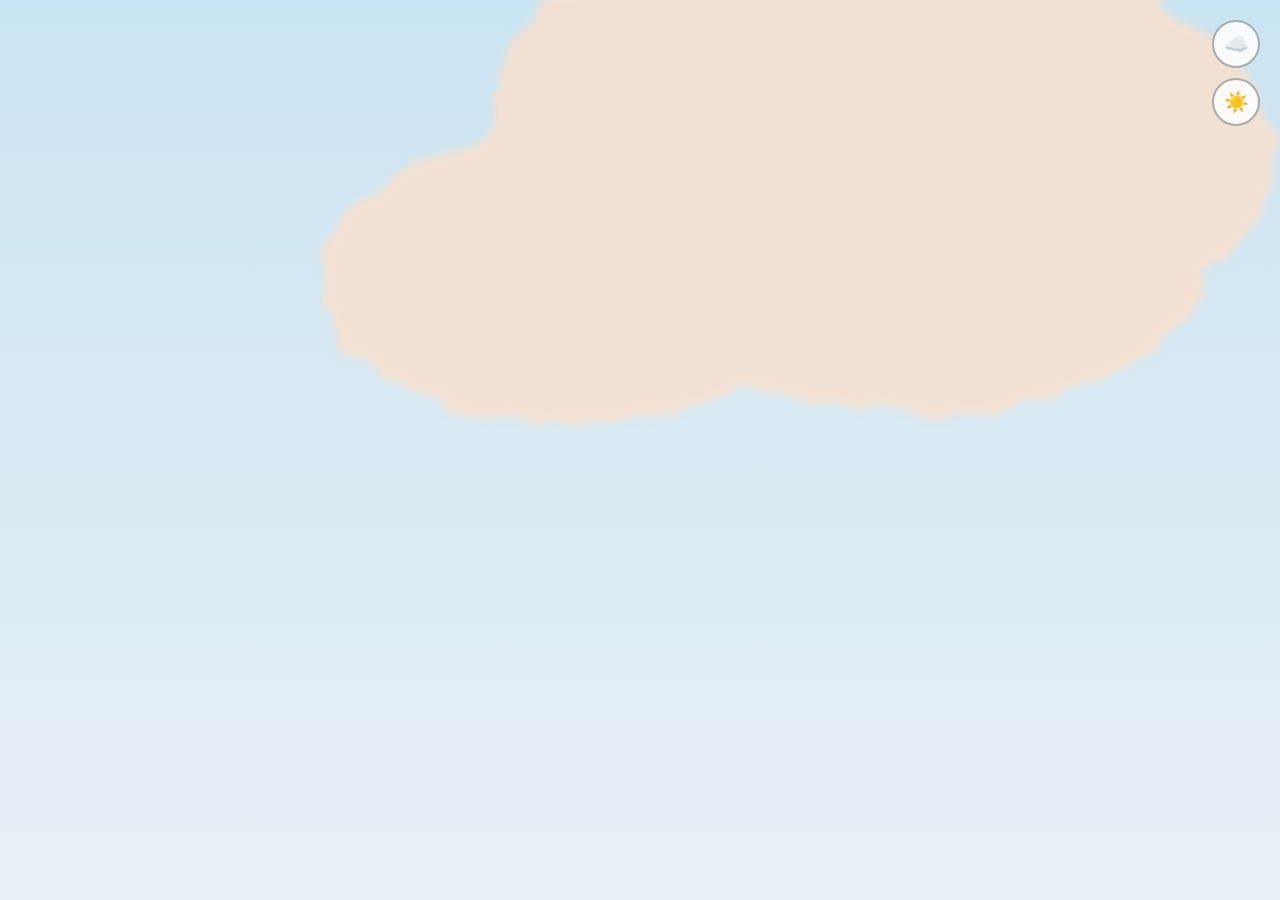
<file: nubes/nubes4/verNubes.html>
<!DOCTYPE html>
<html lang="es" data-theme="light">

<head>
  <meta charset="UTF-8">
  <meta name="viewport" content="width=device-width, initial-scale=1.0">
  <title>Nubes 4 — Nubes grandes y agrupadas</title>
  <link rel="stylesheet" href="nubes4.css">
</head>

<body>
  <div id="cloudsContainer"></div>

  <nav>
    <button id="regenerateClouds" aria-label="regenerar nubes" title="Regenerar nubes">☁️</button>
    <button id="toggleTheme" aria-label="cambiar tema" title="Cambiar tema">☀️</button>
  </nav>

  <script src="nubes4.js"></script>
</body>

</html>
</file>
<file: nubeschicory/nubesChicory.css>
/* ============================================
   NUBES ESTILO CHICORY: A COLORFUL TALE
   Inspirado en el estilo visual del videojuego
   ============================================ */

/* Variables globales */
:root {
  /* Paleta de colores inspirada en Chicory */
  --chicory-sky-light: #e8f4f8;
  --chicory-sky-medium: #b8d8e8;
  --chicory-sky-dark: #88b8d8;
  
  --chicory-cloud-fill: #ffffff;
  --chicory-cloud-stroke: #1a1a1a;
  --chicory-cloud-shadow: rgba(26, 26, 26, 0.15);
  
  /* Colores alternativos (coloreados) */
  --chicory-cloud-pink: #ffb3d9;
  --chicory-cloud-yellow: #fff4b3;
  --chicory-cloud-blue: #b3d9ff;
  --chicory-cloud-purple: #d9b3ff;
  
  /* Grosor de líneas */
  --chicory-stroke-width: 3px;
  --chicory-stroke-width-thick: 5px;
}

/* Temas */
html[data-theme="light"] {
  --bg-gradient-start: var(--chicory-sky-light);
  --bg-gradient-end: var(--chicory-sky-medium);
  --cloud-fill: var(--chicory-cloud-fill);
  --cloud-stroke: var(--chicory-cloud-stroke);
}

html[data-theme="dark"] {
  --bg-gradient-start: #2a2a3e;
  --bg-gradient-end: #1a1a2e;
  --cloud-fill: #3a3a4e;
  --cloud-stroke: #0a0a1e;
}

html[data-theme="colorful"] {
  --bg-gradient-start: #ffebf0;
  --bg-gradient-end: #e8d4ff;
  --cloud-fill: var(--chicory-cloud-pink);
  --cloud-stroke: var(--chicory-cloud-stroke);
}

/* Reset básico */
* {
  box-sizing: border-box;
  margin: 0;
  padding: 0;
}

body {
  margin: 0;
  padding: 0;
  font-family: 'Comic Sans MS', 'Chalkboard SE', 'Comic Neue', cursive, sans-serif;
  overflow: hidden;
  background: linear-gradient(
    to bottom,
    var(--bg-gradient-start, #e8f4f8),
    var(--bg-gradient-end, #b8d8e8)
  );
  min-height: 100vh;
  position: relative;
}

/* Contenedor de fondo con patrón de puntos */
#backgroundContainer {
  position: fixed;
  top: 0;
  left: 0;
  width: 100%;
  height: 100%;
  pointer-events: none;
  overflow: hidden;
  z-index: 1;
  background-image: radial-gradient(
    circle,
    rgba(255, 255, 255, 0.3) 1px,
    transparent 1px
  );
  background-size: 20px 20px;
}

/* Contenedor de nubes SVG */
#cloudsContainer {
  position: fixed;
  top: 0;
  left: 0;
  width: 100%;
  height: 100%;
  pointer-events: none;
  z-index: 2;
}

/* Estilo base para nubes SVG */
.chicory-cloud {
  position: absolute;
  filter: drop-shadow(0 4px 8px var(--chicory-cloud-shadow));
  animation: floatChicory linear infinite;
}

/* Animaciones de flotación suave estilo Chicory */
@keyframes floatChicory {
  0% {
    transform: translate(0, 0) rotate(0deg);
  }
  25% {
    transform: translate(-10px, -5px) rotate(0.5deg);
  }
  50% {
    transform: translate(-15px, 5px) rotate(-0.5deg);
  }
  75% {
    transform: translate(-5px, -3px) rotate(0.3deg);
  }
  100% {
    transform: translate(0, 0) rotate(0deg);
  }
}

@keyframes floatChicory2 {
  0% {
    transform: translate(0, 0) rotate(0deg);
  }
  25% {
    transform: translate(8px, 6px) rotate(-0.4deg);
  }
  50% {
    transform: translate(12px, -4px) rotate(0.6deg);
  }
  75% {
    transform: translate(4px, 2px) rotate(-0.2deg);
  }
  100% {
    transform: translate(0, 0) rotate(0deg);
  }
}

@keyframes floatChicory3 {
  0% {
    transform: translate(0, 0) scale(1);
  }
  50% {
    transform: translate(-8px, 8px) scale(1.02);
  }
  100% {
    transform: translate(0, 0) scale(1);
  }
}

/* Estilos para SVG paths */
.cloud-outline {
  fill: var(--cloud-fill, #ffffff);
  stroke: var(--cloud-stroke, #1a1a1a);
  stroke-width: var(--chicory-stroke-width);
  stroke-linecap: round;
  stroke-linejoin: round;
}

/* Patrón de puntos para textura interna */
.cloud-pattern-dots {
  fill: var(--cloud-stroke, #1a1a1a);
  opacity: 0.15;
}

/* Patrón de líneas diagonales */
.cloud-pattern-lines {
  stroke: var(--cloud-stroke, #1a1a1a);
  stroke-width: 1.5px;
  opacity: 0.12;
}

/* Botones de control */
nav {
  position: fixed;
  top: 20px;
  right: 20px;
  display: flex;
  gap: 10px;
  z-index: 1000;
  flex-direction: column;
}

nav button {
  background: #ffffff;
  border: var(--chicory-stroke-width-thick) solid var(--chicory-cloud-stroke);
  border-radius: 50%;
  width: 60px;
  height: 60px;
  font-size: 24px;
  cursor: pointer;
  transition: all 0.2s ease;
  box-shadow: 0 4px 8px rgba(0, 0, 0, 0.2);
  font-family: inherit;
}

nav button:hover {
  transform: scale(1.1) rotate(5deg);
  box-shadow: 0 6px 12px rgba(0, 0, 0, 0.3);
}

nav button:active {
  transform: scale(0.95);
}

/* Contenedor de información */
.info-container {
  position: fixed;
  bottom: 20px;
  left: 20px;
  background: rgba(255, 255, 255, 0.9);
  border: var(--chicory-stroke-width) solid var(--chicory-cloud-stroke);
  border-radius: 15px;
  padding: 20px;
  max-width: 300px;
  z-index: 1000;
  box-shadow: 0 4px 12px rgba(0, 0, 0, 0.2);
}

.info-container h2 {
  font-size: 1.2em;
  margin-bottom: 10px;
  color: var(--chicory-cloud-stroke);
}

.info-container p {
  font-size: 0.9em;
  line-height: 1.4;
  color: #333;
  margin-bottom: 8px;
}

/* Responsive */
@media (max-width: 600px) {
  nav {
    flex-direction: row;
    top: auto;
    bottom: 20px;
    right: 20px;
  }
  
  nav button {
    width: 50px;
    height: 50px;
    font-size: 20px;
  }
  
  .info-container {
    display: none;
  }
}

/* Clases de variación de color */
.cloud-pink .cloud-outline {
  fill: var(--chicory-cloud-pink);
}

.cloud-yellow .cloud-outline {
  fill: var(--chicory-cloud-yellow);
}

.cloud-blue .cloud-outline {
  fill: var(--chicory-cloud-blue);
}

.cloud-purple .cloud-outline {
  fill: var(--chicory-cloud-purple);
}

/* Efecto de "pintado" opcional */
.cloud-painted {
  animation: paintEffect 0.5s ease-out forwards;
}

@keyframes paintEffect {
  from {
    opacity: 0;
    transform: scale(0.8);
  }
  to {
    opacity: 1;
    transform: scale(1);
  }
}
</file>
<file: nubes/nubes3/nubes3.css>
/* ============================================
   NUBES 3 — Nubes suaves estilo Chicory cielo
   SVG filters + formas orgánicas procedurales
   ============================================ */

:root {
  --sky-top: #c9e4f2;
  --sky-bottom: #e8f0f5;
  --cloud-white: #ffffff;
  --cloud-cream: #f5f0e8;
  --cloud-pink: #f2d4dc;
  --cloud-lavender: #ddd4f0;
  --cloud-peach: #f5e0d0;
}

html[data-theme="dark"] {
  --sky-top: #1e1e30;
  --sky-bottom: #2a2a42;
  --cloud-white: #3a3a55;
  --cloud-cream: #35354d;
  --cloud-pink: #45354a;
  --cloud-lavender: #3a3555;
  --cloud-peach: #45403a;
}

* {
  box-sizing: border-box;
  margin: 0;
  padding: 0;
}

body {
  margin: 0;
  overflow: hidden;
  background: linear-gradient(to bottom, var(--sky-top), var(--sky-bottom));
  min-height: 100dvh;
  position: relative;
}

#cloudsContainer {
  position: fixed;
  top: 0;
  left: 0;
  width: 100%;
  height: 100%;
  pointer-events: none;
  z-index: 1;
}

/* Cada nube es un SVG con filtro */
.cloud3 {
  position: absolute;
  animation: drift linear infinite;
  will-change: transform;
}

/* Animaciones suaves */
@keyframes drift {
  0%   { transform: translate(0, 0); }
  25%  { transform: translate(-6px, -3px); }
  50%  { transform: translate(-10px, 4px); }
  75%  { transform: translate(-3px, -2px); }
  100% { transform: translate(0, 0); }
}

@keyframes drift2 {
  0%   { transform: translate(0, 0); }
  25%  { transform: translate(5px, 4px); }
  50%  { transform: translate(8px, -3px); }
  75%  { transform: translate(3px, 1px); }
  100% { transform: translate(0, 0); }
}

@keyframes drift3 {
  0%   { transform: translate(0, 0) scale(1); }
  50%  { transform: translate(-5px, 5px) scale(1.015); }
  100% { transform: translate(0, 0) scale(1); }
}

/* Controles */
nav {
  position: fixed;
  top: 20px;
  right: 20px;
  display: flex;
  gap: 10px;
  z-index: 1000;
  flex-direction: column;
}

nav button {
  background: rgba(255,255,255,0.85);
  border: 2px solid #aaa;
  border-radius: 50%;
  width: 48px;
  height: 48px;
  font-size: 20px;
  cursor: pointer;
  transition: all 0.2s ease;
  backdrop-filter: blur(4px);
}

nav button:hover {
  transform: scale(1.1);
  background: rgba(255,255,255,0.95);
}

@media (max-width: 600px) {
  nav {
    flex-direction: row;
    top: auto;
    bottom: 16px;
    right: 16px;
  }
  nav button {
    width: 42px;
    height: 42px;
    font-size: 18px;
  }
}
</file>
<file: nubes/nubes4/nubes4.css>
/* ============================================
   NUBES 4 — Nubes grandes y agrupadas
   SVG filters + formas orgánicas procedurales
   ============================================ */

:root {
  --sky-top: #c9e4f2;
  --sky-bottom: #e8f0f5;
  --cloud-white: #ffffff;
  --cloud-cream: #f5f0e8;
  --cloud-pink: #f2d4dc;
  --cloud-lavender: #ddd4f0;
  --cloud-peach: #f5e0d0;
}

html[data-theme="dark"] {
  --sky-top: #1e1e30;
  --sky-bottom: #2a2a42;
  --cloud-white: #3a3a55;
  --cloud-cream: #35354d;
  --cloud-pink: #45354a;
  --cloud-lavender: #3a3555;
  --cloud-peach: #45403a;
}

* {
  box-sizing: border-box;
  margin: 0;
  padding: 0;
}

body {
  margin: 0;
  overflow: hidden;
  background: linear-gradient(to bottom, var(--sky-top), var(--sky-bottom));
  min-height: 100dvh;
  position: relative;
}

#cloudsContainer {
  position: fixed;
  top: 0;
  left: 0;
  width: 100%;
  height: 100%;
  pointer-events: none;
  z-index: 1;
}

/* Cada nube es un SVG con filtro */
.cloud4 {
  position: absolute;
  animation: drift linear infinite;
  will-change: transform;
}

/* Animaciones suaves */
@keyframes drift {
  0%   { transform: translate(0, 0); }
  25%  { transform: translate(-6px, -3px); }
  50%  { transform: translate(-10px, 4px); }
  75%  { transform: translate(-3px, -2px); }
  100% { transform: translate(0, 0); }
}

@keyframes drift2 {
  0%   { transform: translate(0, 0); }
  25%  { transform: translate(5px, 4px); }
  50%  { transform: translate(8px, -3px); }
  75%  { transform: translate(3px, 1px); }
  100% { transform: translate(0, 0); }
}

@keyframes drift3 {
  0%   { transform: translate(0, 0) scale(1); }
  50%  { transform: translate(-5px, 5px) scale(1.015); }
  100% { transform: translate(0, 0) scale(1); }
}

/* Controles */
nav {
  position: fixed;
  top: 20px;
  right: 20px;
  display: flex;
  gap: 10px;
  z-index: 1000;
  flex-direction: column;
}

nav button {
  background: rgba(255,255,255,0.85);
  border: 2px solid #aaa;
  border-radius: 50%;
  width: 48px;
  height: 48px;
  font-size: 20px;
  cursor: pointer;
  transition: all 0.2s ease;
  backdrop-filter: blur(4px);
}

nav button:hover {
  transform: scale(1.1);
  background: rgba(255,255,255,0.95);
}

@media (max-width: 600px) {
  nav {
    flex-direction: row;
    top: auto;
    bottom: 16px;
    right: 16px;
  }
  nav button {
    width: 42px;
    height: 42px;
    font-size: 18px;
  }
}
</file>
<file: style.css>
@import url("https://fonts.googleapis.com/css2?family=Inknut+Antiqua:wght@300;400;500;600;700&display=swap");

/* ============================================
   RESET & BASE
   ============================================ */

html, body {
  margin: 0;
  padding: 0;
  overflow: hidden;
  box-sizing: border-box;
  font-family: "Inknut Antiqua", serif;
  font-weight: 400;
  scroll-behavior: smooth;
  background: #ffffff;
  color: #000000;
}

*, *::before, *::after {
  box-sizing: border-box;
}

a {
  color: inherit;
  text-decoration: none;
}

p, h1, h2, h3 {
  margin: 0;
  padding: 0;
}

/* ============================================
   CONTAINER
   ============================================ */

#content {
  position: relative;
  width: 100dvw;
  height: 100dvh;
}

/* ============================================
   CELDAS (PAGES)
   ============================================ */

.celda {
  width: 100%;
  height: 100%;
  position: absolute;
  top: 0;
  left: 0;
  margin: 0;
  padding: 10dvh 10dvw;
  box-sizing: border-box;
  background-color: #ffffff;
  color: #000000;
  opacity: 0;
  pointer-events: none;
  transition: opacity 0.6s ease-in-out;
  display: flex;
  align-items: center;
  justify-content: center;
}

.celda.activa {
  opacity: 1;
  pointer-events: auto;
}

/* ============================================
   MINIMAP
   ============================================ */

.minimap {
  position: fixed;
  top: 3dvh;
  right: 3dvw;
  z-index: 100;
  display: grid;
  gap: 3px;
  cursor: pointer;
}

.minimap-cell {
  width: clamp(14px, 2.2dvw, 28px);
  height: clamp(14px, 2.2dvw, 28px);
  background: #c0c0c0;
  transition: background 0.3s ease;
  pointer-events: none;
  border: none;
  padding: 0;
}

.minimap-cell.activa {
  background: #000000;
}

.minimap-cell.invisible {
  visibility: hidden;
}

/* ============================================
   EXPANDED MINIMAP (overlay)
   ============================================ */

.minimap-overlay {
  position: fixed;
  top: 0;
  left: 0;
  width: 100dvw;
  height: 100dvh;
  background: rgba(255, 255, 255, 0.97);
  z-index: 200;
  display: flex;
  align-items: center;
  justify-content: center;
  opacity: 0;
  pointer-events: none;
  transition: opacity 0.4s ease;
}

.minimap-overlay.visible {
  opacity: 1;
  pointer-events: auto;
}

.minimap-expanded {
  display: grid;
  gap: 12px;
}

.minimap-expanded-cell {
  width: clamp(60px, 12dvw, 120px);
  height: clamp(60px, 12dvw, 120px);
  background: #c0c0c0;
  display: flex;
  align-items: center;
  justify-content: center;
  cursor: pointer;
  border: none;
  padding: 0;
  font-family: "Inknut Antiqua", serif;
  font-size: clamp(0.5rem, 1dvw, 0.85rem);
  color: #ffffff;
  transition: background 0.3s ease, transform 0.3s ease;
  text-transform: lowercase;
}

.minimap-expanded-cell:hover {
  transform: scale(1.06);
  background: #555;
}

.minimap-expanded-cell.activa {
  background: #000000;
}

.minimap-expanded-cell.invisible {
  visibility: hidden;
}

/* ============================================
   NAVIGATION LABELS (side text)
   ============================================ */

.nav-label {
  position: absolute;
  font-size: clamp(0.7rem, 1dvw, 1rem);
  color: #999;
  cursor: pointer;
  z-index: 10;
  transition: color 0.3s ease;
  font-family: "Inknut Antiqua", serif;
  letter-spacing: 0.05em;
  border: none;
  background: none;
  padding: 0;
}

.nav-label:hover {
  color: #000;
}

.nav-label.left {
  left: 3dvw;
  top: 50%;
  writing-mode: vertical-rl;
  transform: translateY(-50%) rotate(180deg);
}

.nav-label.right {
  right: 3dvw;
  top: 50%;
  writing-mode: vertical-rl;
  transform: translateY(-50%);
}

.nav-label.top {
  top: 3dvh;
  left: 50%;
  transform: translateX(-50%) rotate(180deg);
}

.nav-label.bottom {
  bottom: 3dvh;
  left: 50%;
  transform: translateX(-50%);
}

/* ============================================
   LANGUAGE SWITCHER
   ============================================ */

.lang-switcher {
  position: fixed;
  top: 3.5dvh;
  left: 3dvw;
  z-index: 100;
  font-size: clamp(0.75rem, 1dvw, 1rem);
  color: #999;
  font-family: "Inknut Antiqua", serif;
  display: flex;
  gap: 0;
}

.lang-switcher span {
  cursor: pointer;
  transition: color 0.3s ease;
}

.lang-switcher span:hover {
  color: #000;
}

.lang-switcher span.active {
  font-weight: 700;
  color: #000;
}

.lang-switcher .lang-sep {
  cursor: default;
}

.lang-switcher .lang-sep:hover {
  color: #999;
}

/* ============================================
   PAGE: PORTFOLIO
   ============================================ */

.portfolio-content {
  width: 100%;
  max-width: 1100px;
}

.portfolio-grid {
  display: grid;
  grid-template-columns: repeat(4, 1fr);
  gap: clamp(10px, 1.5dvw, 20px);
}

.portfolio-item {
  aspect-ratio: 4/3;
  overflow: hidden;
  cursor: pointer;
  transition: transform 0.3s ease;
  display: block;
}

.portfolio-item:hover {
  transform: translateY(-3px);
}

.portfolio-item img {
  width: 100%;
  height: 100%;
  object-fit: cover;
  display: block;
}

@media (max-width: 1024px) {
  .portfolio-grid {
    grid-template-columns: repeat(3, 1fr);
  }
}

@media (max-width: 600px) {
  .portfolio-grid {
    grid-template-columns: repeat(2, 1fr);
  }
}

/* ============================================
   PAGE: STATEMENT
   ============================================ */

.statement-content {
  text-align: center;
  max-width: 800px;
  line-height: 2;
  font-size: clamp(0.85rem, 1.2dvw, 1.15rem);
}

.statement-content p {
  margin-bottom: 0.5em;
}

/* ============================================
   PAGE: METODOLOGIA (zigzag)

   5 equal columns. Each paso sits in 1 column.
   Row 1 (top): sem0=col1, sem2=col3, sem4=col5
   Row 2 (bottom): sem1=col2, sem3=col4
   Row 3: timeline bar
   ============================================ */

.metodologia-content {
  width: 100%;
  max-width: 1000px;
}

.metodo-zigzag {
  display: grid;
  grid-template-columns: repeat(5, 1fr);
  grid-template-rows: auto auto auto;
  gap: 0;
  align-items: start;
}

.metodo-paso {
  text-align: center;
  padding: 0 0.3dvw;
  overflow: visible;
}

/* Hide "semana X" inside each paso on desktop — shown in timeline bar instead */
.metodo-paso .metodo-semana {
  display: none;
}

.metodo-paso h3 {
  font-size: clamp(0.75rem, 1dvw, 1rem);
  font-weight: 700;
  margin-bottom: 0.5em;
}

.metodo-paso p {
  font-size: clamp(0.6rem, 0.8dvw, 0.82rem);
  color: #444;
  line-height: 1.6;
}

/* Timeline bar at bottom — no border */
.metodo-timeline-bar {
  grid-column: 1 / -1;
  grid-row: 3;
  display: grid;
  grid-template-columns: repeat(5, 1fr);
  padding-top: 3dvh;
  margin-top: 2dvh;
}

.metodo-timeline-bar span {
  font-size: clamp(0.6rem, 0.75dvw, 0.78rem);
  font-weight: 700;
  text-align: center;
}

/* Responsive: stack vertically */
@media (max-width: 768px) {
  .metodo-zigzag {
    display: flex;
    flex-direction: column;
    gap: 3.5dvh;
  }

  /* Show "semana X" label inside each paso on mobile */
  .metodo-paso .metodo-semana {
    display: block;
    font-size: clamp(0.6rem, 2.5dvw, 0.75rem);
    font-weight: 700;
    margin-bottom: 0.3em;
    padding-left: 0;
  }

  .metodo-paso {
    text-align: left;
    padding-left: 0;
  }

  .metodo-paso h3,
  .metodo-paso p {
    padding-left: 2.5em;
  }

  .metodo-timeline-bar {
    display: none;
  }
}

/* ============================================
   PAGE: PRICING
   ============================================ */

.pricing-content {
  text-align: center;
  max-width: 750px;
  line-height: 2;
}

.pricing-content h2 {
  font-size: clamp(1rem, 1.5dvw, 1.4rem);
  font-weight: 700;
  margin-bottom: 0.3em;
}

.pricing-content .precio-rango {
  font-size: clamp(0.9rem, 1.2dvw, 1.15rem);
  margin-bottom: 0.2em;
}

.pricing-content .precio-nota {
  font-size: clamp(0.7rem, 0.9dvw, 0.85rem);
  color: #999;
  margin-bottom: 1.5em;
}

.pricing-content .incluye-titulo {
  font-size: clamp(0.85rem, 1.1dvw, 1.05rem);
  font-weight: 600;
  margin-bottom: 0.3em;
}

.pricing-content .incluye-item {
  font-size: clamp(0.75rem, 1dvw, 0.95rem);
  margin-bottom: 0.1em;
}

/* ============================================
   PAGE: POLITICAS
   ============================================ */

.politicas-content {
  text-align: center;
  max-width: 800px;
  line-height: 2;
  font-size: clamp(0.8rem, 1.1dvw, 1rem);
}

.politicas-content p {
  margin-bottom: 1.5em;
}

/* ============================================
   RESPONSIVE
   ============================================ */

@media (max-width: 768px) {
  .nav-label {
    font-size: clamp(0.6rem, 2.5dvw, 0.8rem);
  }
}
</file>
